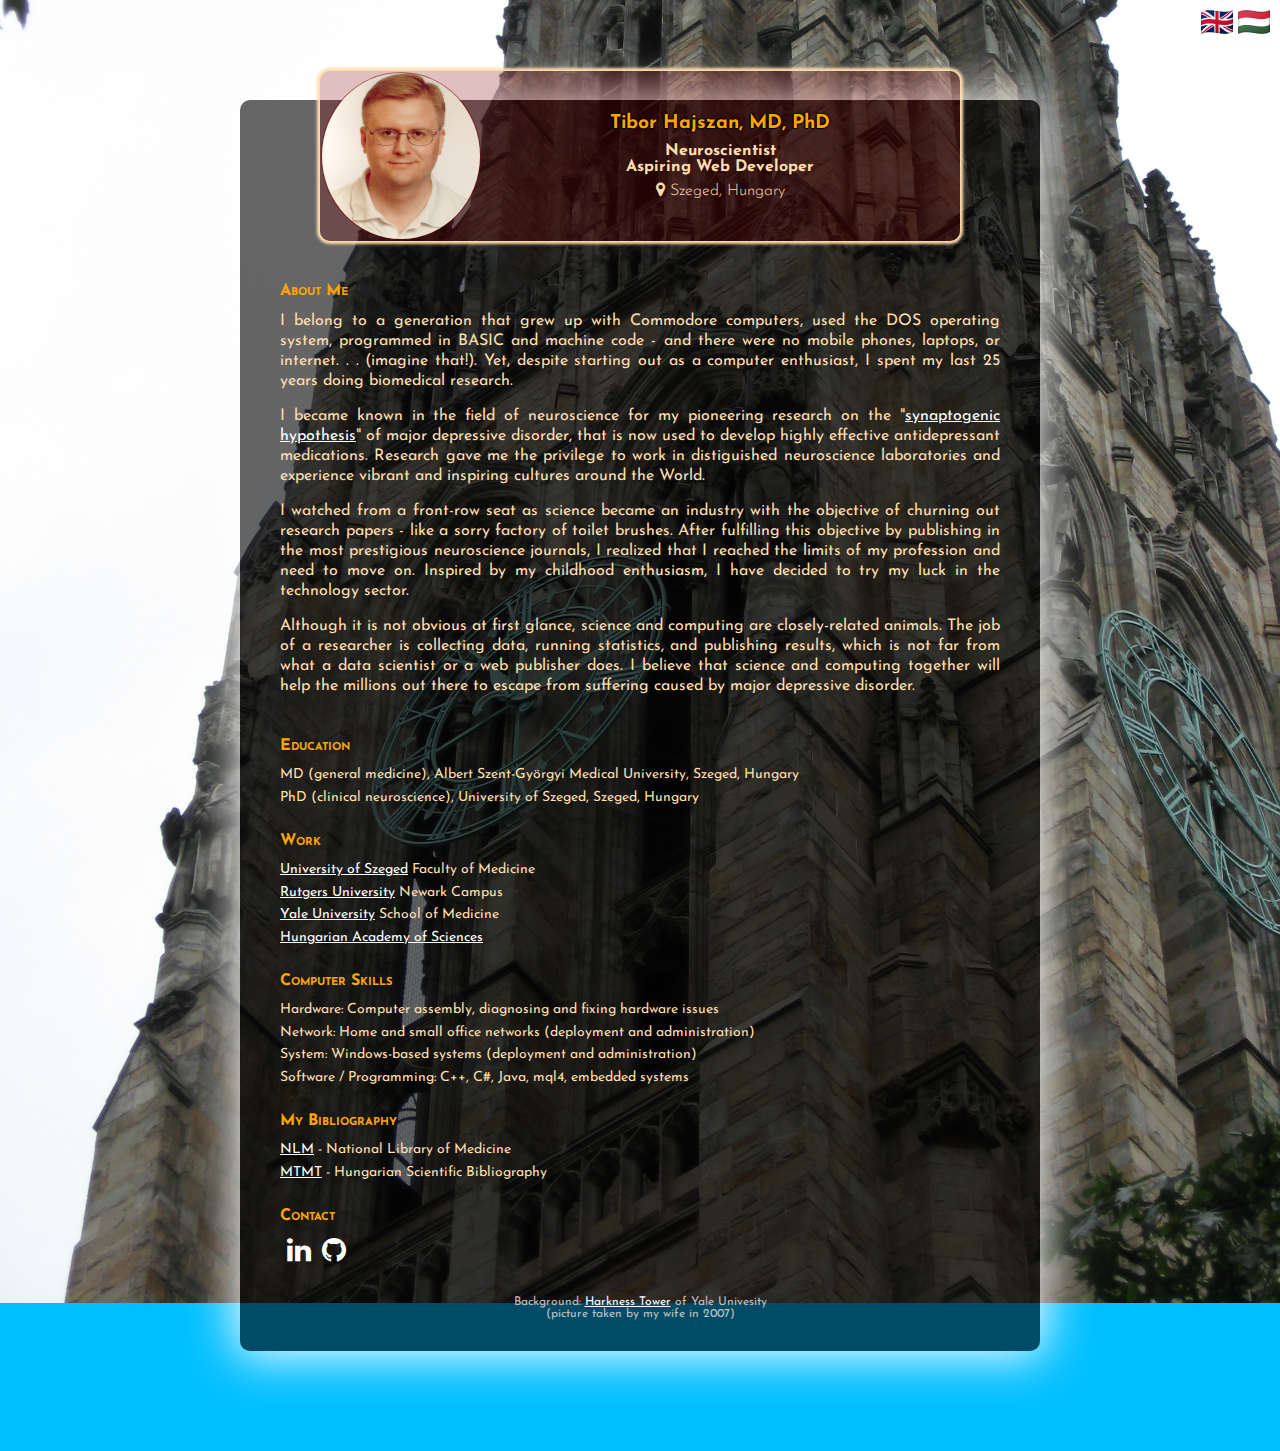
<file: index.html>
<!DOCTYPE html>
<html lang="en">

<head>
  <title>Tibor Hajszan, MD, PhD</title>
  <meta charset="utf-8">
  <meta name="viewport" content="width=device-width">
  <link rel="stylesheet" type="text/css" href="main.css">
  <link rel="preconnect" href="https://fonts.googleapis.com">
  <link rel="preconnect" href="https://fonts.gstatic.com" crossorigin>
  <link rel="stylesheet" href="https://fonts.googleapis.com/css2?family=Josefin+Sans:wght@300;400;700&display=swap"> 
  <link rel="stylesheet" href="https://maxcdn.bootstrapcdn.com/font-awesome/4.7.0/css/font-awesome.min.css">
</head>

<body>
  
  <nav>
    <a href="index.html"><img class="flag" src="media/flag-gb.png" alt="English"></a>
    <a href="magyar.html"><img class="flag" src="media/flag-hu.png" alt="Hungarian"></a>
  </nav>
  
  <div id="card">
    
    <header>
      <figure>
        <img id="header-picture" src="media/TiborHajszan.jpg" alt="Tibor Hajszan Picture">
      </figure>
      <div id="header-text">
        <h1>Tibor Hajszan, MD, PhD</h1>
        <h2>Neuroscientist</h2>
        <h2>Aspiring Web Developer</h2>
        <p id="locale"><i class="fa fa-map-marker"></i> Szeged, Hungary</p>
      </div>
    </header>
    
    <article>
      <h3>About Me</h3>
      <p>
        I belong to a generation that grew up with Commodore computers, used the DOS operating system, programmed in BASIC and machine code - and there were no mobile phones, laptops, or internet. . . (imagine that!). Yet, despite starting out as a computer enthusiast, I spent my last 25 years doing biomedical research.
      </p>
      <p>
        I became known in the field of neuroscience for my pioneering research on the "<a href="https://medicine.yale.edu/news-article/coming-undone-how-stress-unravels-the-brains-structure/" target="_blank">synaptogenic hypothesis</a>" of major depressive disorder, that is now used to develop highly effective antidepressant medications. Research gave me the privilege to work in distiguished neuroscience laboratories and experience vibrant and inspiring cultures around the World.
      </p>
      <p>
        I watched from a front-row seat as science became an industry with the objective of churning out research papers - like a sorry factory of toilet brushes. After fulfilling this objective by publishing in the most prestigious neuroscience journals, I realized that I reached the limits of my profession and need to move on. Inspired by my childhood enthusiasm, I have decided to try my luck in the technology sector.
      </p>
      <p>
        Although it is not obvious at first glance, science and computing are closely-related animals. The job of a researcher is collecting data, running statistics, and publishing results, which is not far from what a data scientist or a web publisher does. I believe that science and computing together will help the millions out there to escape from suffering caused by major depressive disorder.
      </p>
    </article>
    
    <div id="lists">
      <h3>Education</h3>
      <ul>
        <li>MD (general medicine), Albert Szent-Györgyi Medical University, Szeged, Hungary</li>
        <li>PhD (clinical neuroscience), University of Szeged, Szeged, Hungary</li>
      </ul>
      <h3>Work</h3>
      <ul>
        <li><a href="https://u-szeged.hu/english" target="_blank">University of Szeged</a> Faculty of Medicine</li>
        <li><a href="https://www.rutgers.edu/" target="_blank">Rutgers University</a> Newark Campus</li>
        <li><a href="https://www.yale.edu/" target="_blank">Yale University</a> School of Medicine</li>
        <li><a href="https://mta.hu/english" target="_blank">Hungarian Academy of Sciences</a></li>
      </ul>
      <h3>Computer Skills</h3>
      <ul>
        <li>Hardware: Computer assembly, diagnosing and fixing hardware issues</li>
        <li>Network: Home and small office networks (deployment and administration)</li>
        <li>System: Windows-based systems (deployment and administration)</li>
        <li>Software / Programming: C++, C#, Java, mql4, embedded systems</li>
      </ul>
      <h3>My Bibliography</h3>
      <ul>
        <li><a href="https://pubmed.ncbi.nlm.nih.gov/?term=hajszan+t&sort=pubdate&size=100" target="_blank">NLM</a> - National Library of Medicine</li>
        <li><a href="https://m2.mtmt.hu/gui2/?type=authors&mode=browse&sel=10011417" target="_blank">MTMT</a> - Hungarian Scientific Bibliography</li>
      </ul>
      <h3>Contact</h3>
      <ul>
        <li class="contacts"><a href="https://www.linkedin.com/in/tibor-hajszan-1a2b7a7" target="_blank" title="LinkedIn"><i class="fa fa-linkedin fa-2x" aria-hidden="true"></i></a></li>
        <li class="contacts"><a href="https://github.com/tiborhajszan" target="_blank" title="GitHub"><i class="fa fa-github fa-2x" aria-hidden="true"></i></a></li>
      </ul>
    </div> <!-- end of #lists -->
    
    <footer>
      Background: <a href="https://en.wikipedia.org/wiki/Harkness_Tower" target="_blank">Harkness Tower</a> of Yale Univesity<br>(picture taken by my wife in 2007)
    </footer>
    
  </div> <!-- end of #card -->
  
</body>

</html>
</file>
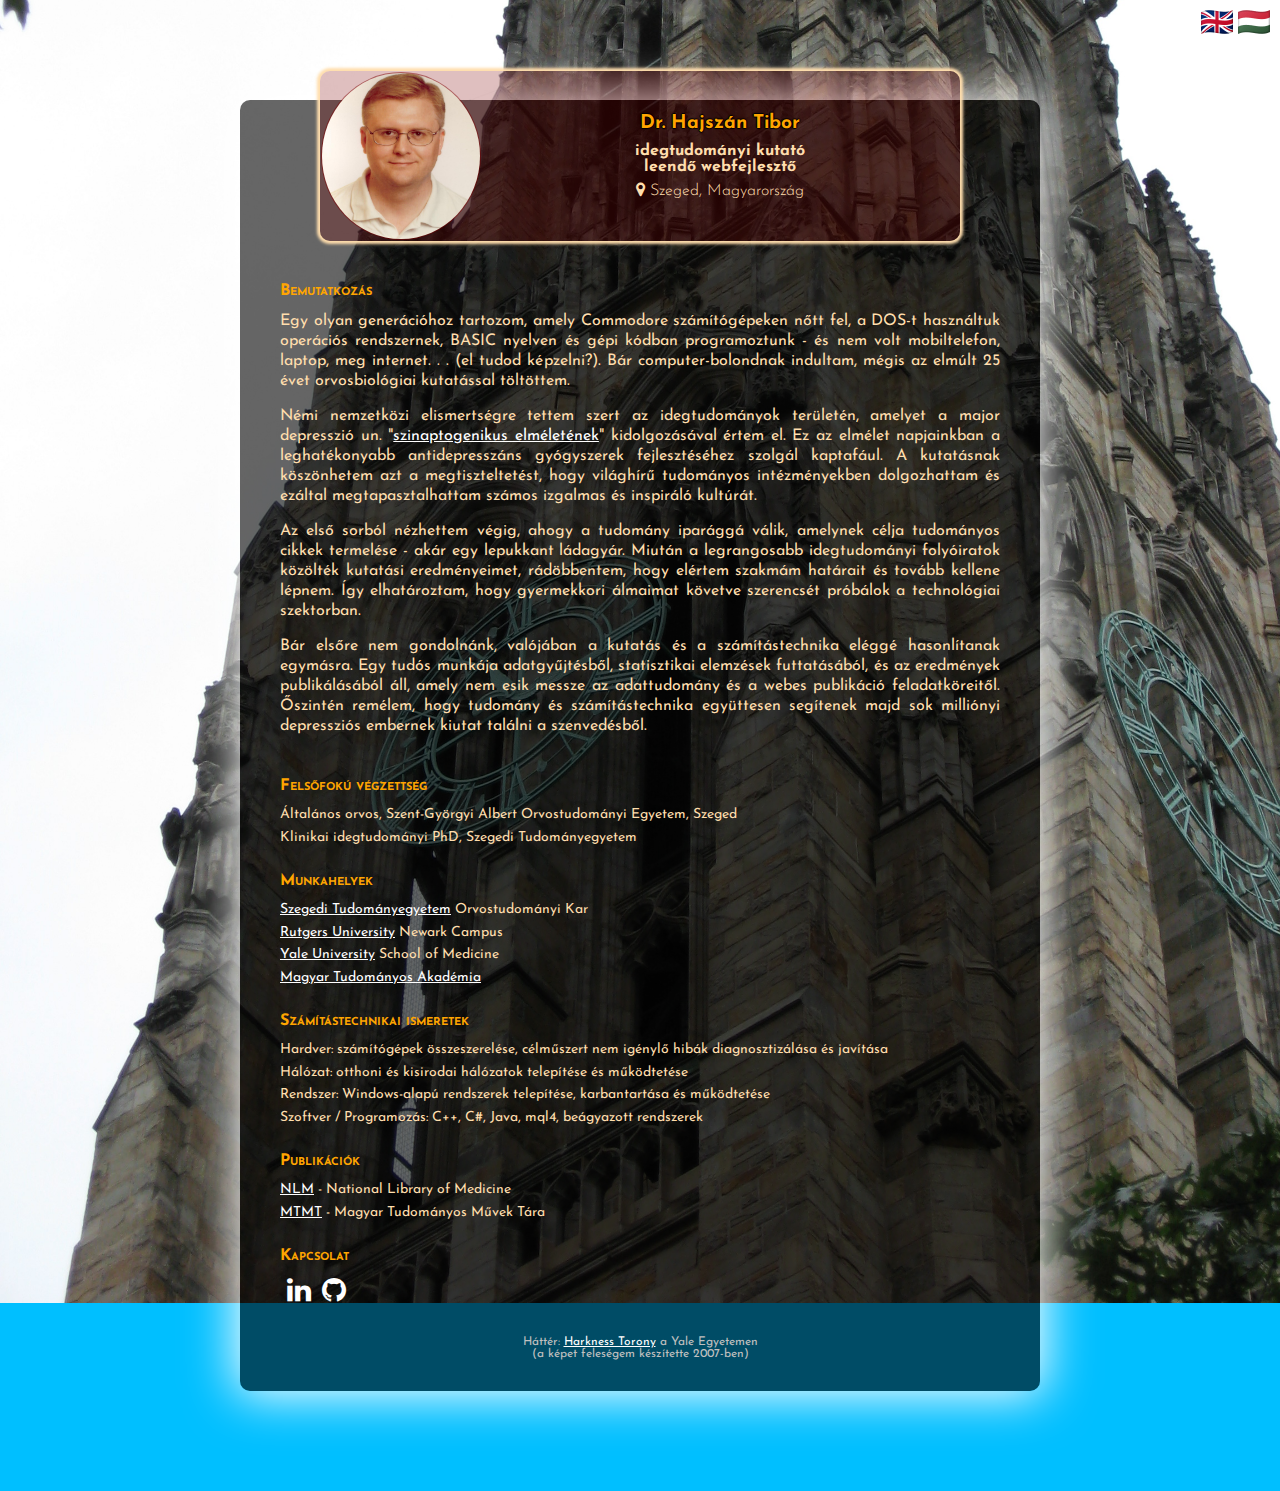
<file: magyar.html>
<!DOCTYPE html>
<html lang="hu">

<head>
  <title>Dr. Hajszán Tibor</title>
  <meta charset="utf-8">
  <meta name="viewport" content="width=device-width">
  <link rel="stylesheet" type="text/css" href="main.css">
  <link rel="preconnect" href="https://fonts.googleapis.com">
  <link rel="preconnect" href="https://fonts.gstatic.com" crossorigin>
  <link rel="stylesheet" href="https://fonts.googleapis.com/css2?family=Josefin+Sans:wght@300;400;700&display=swap"> 
  <link rel="stylesheet" href="https://maxcdn.bootstrapcdn.com/font-awesome/4.7.0/css/font-awesome.min.css">
</head>

<body>
  
  <nav>
    <a href="index.html"><img class="flag" src="media/flag-gb.png" alt="English"></a>
    <a href="magyar.html"><img class="flag" src="media/flag-hu.png" alt="Hungarian"></a>
  </nav>
  
  <div id="card">
    
    <header>
      <figure>
        <img id="header-picture" src="media/TiborHajszan.jpg" alt="Tibor Hajszan Picture">
      </figure>
      <div id="header-text">
        <h1>Dr. Hajszán Tibor</h1>
        <h2>idegtudományi kutató</h2>
        <h2>leendő webfejlesztő</h2>
        <p id="locale"><i class="fa fa-map-marker"></i> Szeged, Magyarország</p>
      </div>
    </header>
    
    <article>
      <h3>Bemutatkozás</h3>
      <p>
        Egy olyan generációhoz tartozom, amely Commodore számítógépeken nőtt fel, a DOS-t használtuk operációs rendszernek, BASIC nyelven és gépi kódban programoztunk - és nem volt mobiltelefon, laptop, meg internet. . . (el tudod képzelni?). Bár computer-bolondnak indultam, mégis az elmúlt 25 évet orvosbiológiai kutatással töltöttem.
      </p>
      <p>
        Némi nemzetközi elismertségre tettem szert az idegtudományok területén, amelyet a major depresszió un. "<a href="http://old.mta.hu/mta_hirei/magyar-neurobiologus-a-depressziokutatas-elvonalaban-131162/" target="_blank">szinaptogenikus elméletének</a>" kidolgozásával értem el. Ez az elmélet napjainkban a leghatékonyabb antidepresszáns gyógyszerek fejlesztéséhez szolgál kaptafául. A kutatásnak köszönhetem azt a megtiszteltetést, hogy világhírű tudományos intézményekben dolgozhattam és ezáltal megtapasztalhattam számos izgalmas és inspiráló kultúrát.
      </p>
      <p>
        Az első sorból nézhettem végig, ahogy a tudomány iparággá válik, amelynek célja tudományos cikkek termelése - akár egy lepukkant ládagyár. Miután a legrangosabb idegtudományi folyóiratok közölték kutatási eredményeimet, rádöbbentem, hogy elértem szakmám határait és tovább kellene lépnem. Így elhatároztam, hogy gyermekkori álmaimat követve szerencsét próbálok a technológiai szektorban.
      </p>
      <p>
        Bár elsőre nem gondolnánk, valójában a kutatás és a számítástechnika eléggé hasonlítanak egymásra. Egy tudós munkája adatgyűjtésből, statisztikai elemzések futtatásából, és az eredmények publikálásából áll, amely nem esik messze az adattudomány és a webes publikáció feladatköreitől. Őszintén remélem, hogy tudomány és számítástechnika együttesen segítenek majd sok milliónyi depressziós embernek kiutat találni a szenvedésből.
      </p>
    </article>
    
    <div id="lists">
      <h3>Felsőfokú végzettség</h3>
      <ul>
        <li>Általános orvos, Szent-Györgyi Albert Orvostudományi Egyetem, Szeged</li>
        <li>Klinikai idegtudományi PhD, Szegedi Tudományegyetem</li>
      </ul>
      <h3>Munkahelyek</h3>
      <ul>
        <li><a href="https://u-szeged.hu/" target="_blank">Szegedi Tudományegyetem</a> Orvostudományi Kar</li>
        <li><a href="https://www.rutgers.edu/" target="_blank">Rutgers University</a> Newark Campus</li>
        <li><a href="https://www.yale.edu/" target="_blank">Yale University</a> School of Medicine</li>
        <li><a href="https://mta.hu/" target="_blank">Magyar Tudományos Akadémia</a></li>
      </ul>
      <h3>Számítástechnikai ismeretek</h3>
      <ul>
        <li>Hardver: számítógépek összeszerelése, célműszert nem igénylő hibák diagnosztizálása és javítása</li>
        <li>Hálózat: otthoni és kisirodai hálózatok telepítése és működtetése</li>
        <li>Rendszer: Windows-alapú rendszerek telepítése, karbantartása és működtetése</li>
        <li>Szoftver / Programozás: C++, C#, Java, mql4, beágyazott rendszerek</li>
      </ul>
      <h3>Publikációk</h3>
      <ul>
        <li><a href="https://pubmed.ncbi.nlm.nih.gov/?term=hajszan+t&sort=pubdate&size=100" target="_blank">NLM</a> - National Library of Medicine</li>
        <li><a href="https://m2.mtmt.hu/gui2/?type=authors&mode=browse&sel=10011417" target="_blank">MTMT</a> - Magyar Tudományos Művek Tára</li>
      </ul>
      <h3>Kapcsolat</h3>
      <ul>
        <li class="contacts"><a href="https://www.linkedin.com/in/tibor-hajszan-1a2b7a7" target="_blank" title="LinkedIn"><i class="fa fa-linkedin fa-2x" aria-hidden="true"></i></a></li>
        <li class="contacts"><a href="https://github.com/tiborhajszan" target="_blank" title="GitHub"><i class="fa fa-github fa-2x" aria-hidden="true"></i></a></li>
      </ul>
    </div> <!-- end of #lists -->
    
    <footer>
      Háttér: <a href="https://en.wikipedia.org/wiki/Harkness_Tower" target="_blank">Harkness Torony</a> a Yale Egyetemen<br>(a képet feleségem készítette 2007-ben)
    </footer>
    
  </div> <!-- end of #card -->
  
</body>

</html>
</file>
<file: main.css>
/*******************************/
/* <<< reset & backgrounds >>> */
/*******************************/

* {
  box-sizing: border-box;
  margin: 0;
  padding: 0;
  font-size: 100%;}

body {
  background-color: deepskyblue;
  background-image: url("media/HarknessTower.jpg");
  background-repeat: no-repeat;
  background-attachment: fixed;
  background-position: center;
  background-size: cover;
  font-family: "Josefin Sans", sans-serif;
  color: navajowhite;}

#card {
  background-color: rgba(0, 0, 0, .6);
  width: 800px;
  max-width: calc(100vw - 30px);
  margin: 100px auto;
  box-shadow: 0 0 50px 5px white;
  border-radius: 10px;
  padding: 1px 0;}

/***********************/
/* <<< nav element >>> */
/***********************/

nav {
  position: absolute;
  right: 10px;
  top: 10px;}

.flag {
  transition: all 0.25s ease-in-out;}

.flag:hover {
  box-shadow: 2px 2px 2px white;
  transform: scale(1.2);}

/**************************/
/* <<< header element >>> */
/**************************/

header {
  background-color: rgba(128, 0, 0, .25);
  width: 80%;
  height: auto;
  margin: -30px auto 30px;
  box-shadow: 0 0 3px 3px navajowhite;
  border-radius: 10px;}

header, figure {
  display: flex;
  align-items: center;}

figure {
  width: 25%;
  height: auto;}

#header-picture {
  background-color: rgba(125, 0, 0, .5);
  width: 100%;
  height: auto;
  margin: 1px;
  border-radius: 50%;
  padding: 1px;
  transition: all 0.25s ease-in-out;}

#header-picture:hover {
  padding: 3px;
  transform: scale(1.2);}

#header-text {
  width: 75%;
  height: auto;
  text-align: center;}

h1 {
  color: orange;
  font-size: max(1.5vw, 18px);
  line-height: 2em;
  text-shadow: 0 -1px 1px black, 1px 0 1px black, 0 1px 1px black, -1px 0 1px black;}

h2 {
  font-size: max(1.25vw, 16px);}

#locale {
  margin-bottom: 0;
  font-size: max(1.25vw, 16px);
  font-weight: 300;
  line-height: 2em;}

/***************************/
/* <<< article & lists >>> */
/***************************/

article, #lists {
  width: 90%;
  height: auto;
  margin: 30px auto;
  text-align: justify;}

h3 {
  color: orange;
  font-size: 16px;
  font-variant: small-caps;
  line-height: 2.5em;}

p, ul {
  margin-bottom: 15px;
  font-size: 16px;
  line-height: 1.25em;}

ul {
  list-style-type: none;
  font-size: 14px;}

li {
  margin-bottom: 5px;
  padding-left: 1.5em;
  text-indent: -1.5em;}

.contacts {
  display: inline;
  padding-left: 0.5em;
  text-indent: 0;}

a {
  color: white;}

a:hover {
  color: orangered;}

/**************************/
/* <<< footer element >>> */
/**************************/

footer {
  margin: 30px auto;
  color: silver;
  font-size: 12px;
  text-align: center;}
</file>
